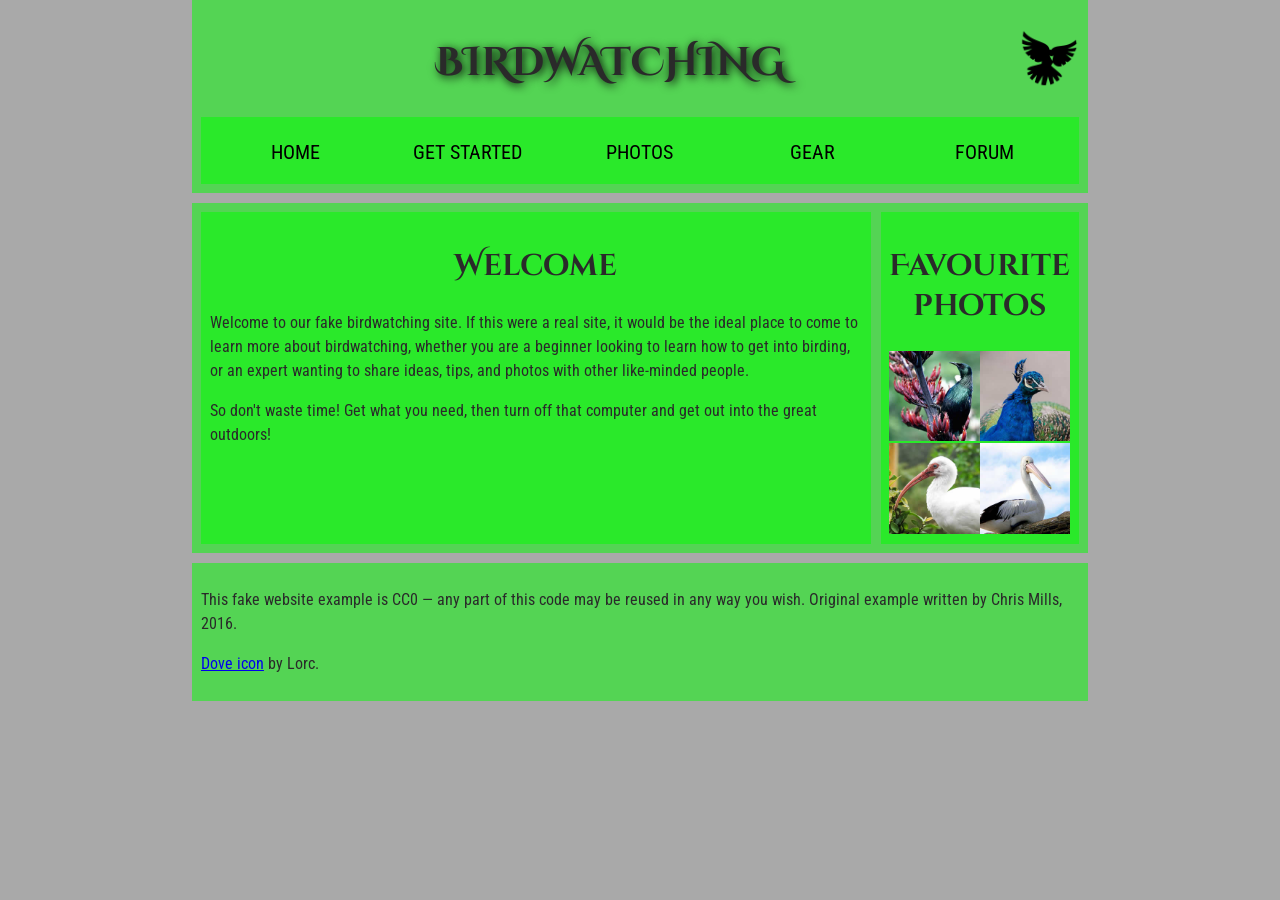
<file: assets/index.html>
<!DOCTYPE html>
<html lang="en-US">
  <head>
    <meta charset="utf-8">
    <title>Birdwatching</title>
    <link href="https://fonts.googleapis.com/css?family=Roboto+Condensed:300%7CCinzel+Decorative:700" rel="stylesheet">
    <link href="style.css" rel="stylesheet">
    <!--[if lt IE 9]>
      <script src="//html5shiv.googlecode.com/svn/trunk/html5.js"></script>
    <![endif]-->
  </head>

  <body>
    <header>
      <h1>Birdwatching</h1>
      <img src="dove.png" alt="a simple dove logo">

    <nav>
      <ul>
        <li><span>Home</span></li>
        <li><a href="#">Get started</a></li>
        <li><a href="#">Photos</a></li>
        <li><a href="#">Gear</a></li>
        <li><a href="#">Forum</a></li>
      </ul>
    </nav>
    </header>
    <main>
    <article>
      <h2>Welcome</h2>

      <p>Welcome to our fake birdwatching site. If this were a real site, it would be the ideal place to come to learn more about birdwatching, whether you are a beginner looking to learn how to get into birding, or an expert wanting to share ideas, tips, and photos with other like-minded people.</p>

      <p>So don't waste time! Get what you need, then turn off that computer and get out into the great outdoors!</p>
    </article>
    <aside>
      <h2>Favourite photos</h2>

      <a href="favorite-1.jpg"><img src="favorite-1_th.jpg" alt="Small black bird, black claws, long black slender beak, links to larger version of the image"></a>
      <a href="favorite-2.jpg"><img src="favorite-2_th.jpg" alt="Top half of a pretty bird with bright blue plumage on neck, light colored beak, blue headdress, links to larger version of the image"></a>
      <a href="favorite-3.jpg"><img src="favorite-3_th.jpg" alt="Top half of a large bird with white plumage, very long curved narrow light colored break, links to larger version of the image"></a>
      <a href="favorite-4.jpg"><img src="favorite-4_th.jpg" alt="Large bird, mostly white plumage with black plumage on back and rear, long straight white beak, links to larger version of the image"></a>
    </aside>
    </main>
    <footer>
      <p>This fake website example is CC0 — any part of this code may be reused in any way you wish. Original example written by Chris Mills, 2016.</p>

      <p><a href="http://game-icons.net/lorc/originals/dove.html">Dove icon</a> by Lorc.</p>
    </footer>
  </body>
</html>
</file>
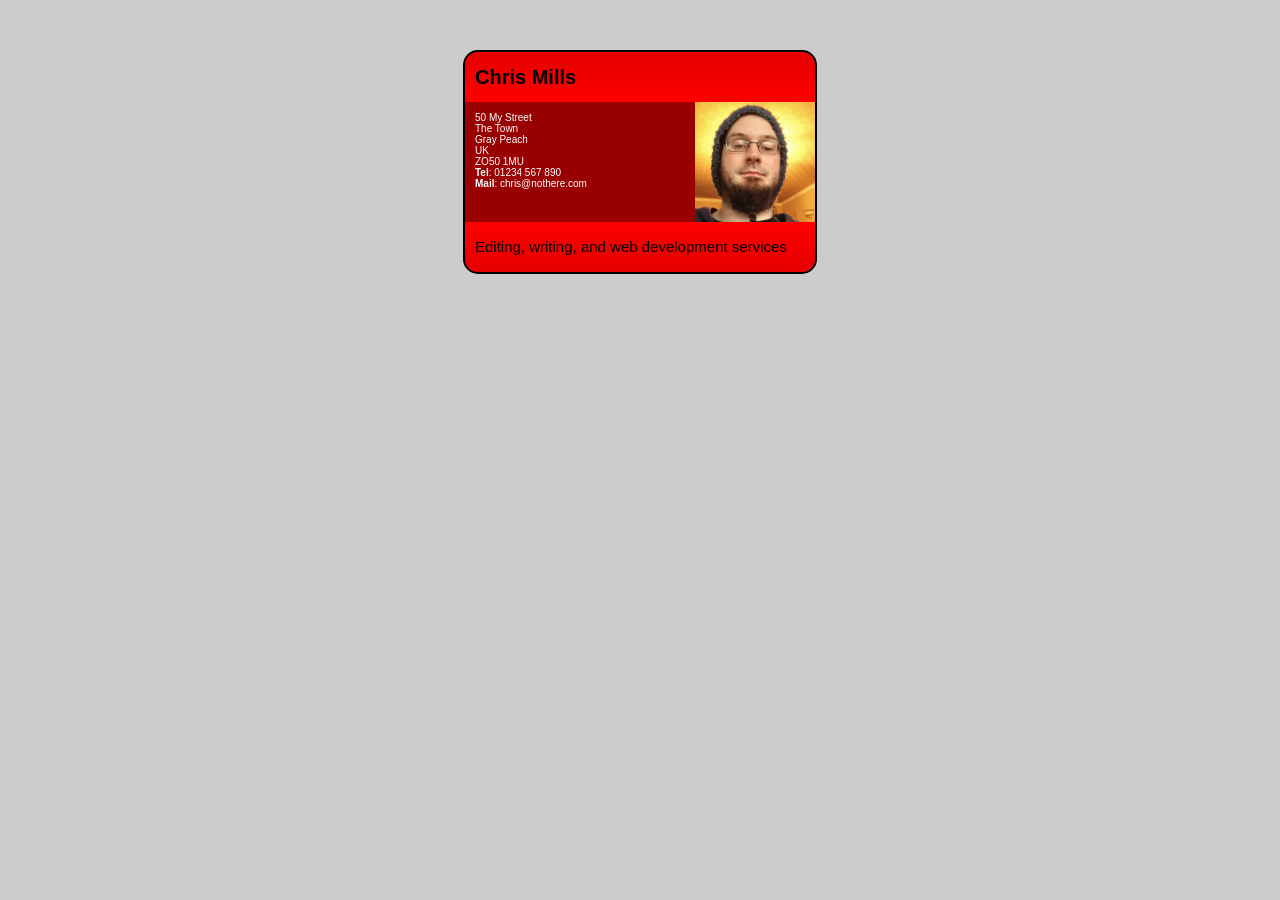
<file: fundamental-css/index.html>
<!DOCTYPE html>
<html>
  <head>
    <meta charset="utf-8">
    <title>Fundamental CSS comprehension</title>
    <link href="style.css" rel="stylesheet">
  </head>
  <body>

  <section class="card">
    <header>
      <h2>Chris Mills</h2>
    </header>
    <article>
      <img src="chris.jpg" alt="A picture of Chris - a man with glasses, a beard, and a silly wooly hat">
      <p>50 My Street<br>
         The Town<br>
         Gray Peach<br>
         UK<br>
         ZO50 1MU<br>
        <strong>Tel</strong>: 01234 567 890<br>
        <strong>Mail</strong>: chris@nothere.com</p>
    </article>
    <footer>
      <p>Editing, writing, and web development services</p>
    </footer>
  </section>

  </body>
</html>
</file>
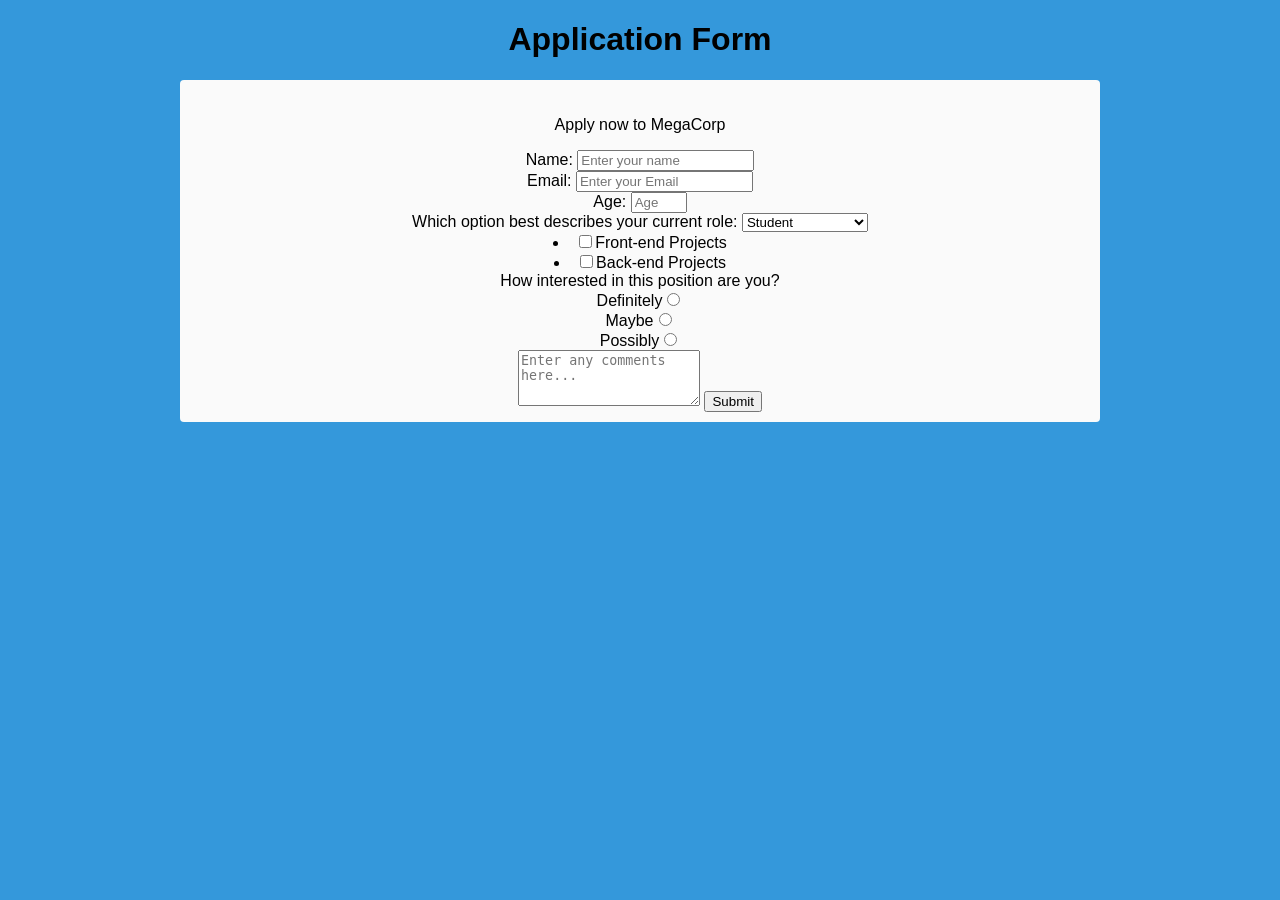
<file: SurveyForm.html>
<!DOCTYPE html>
<html lang="en-US">
<head>
	<meta charset="utf-8">
	<meta name="viewport" content="width=device-width, initial-scale=1">
	<title>Application Form</title>
	<link href="SurveyForm.css" rel="stylesheet">
</head>
<body>
	<h1 id="title">Application Form</h1>
	<div id="form-inner">
		<p id="description">Apply now to MegaCorp</p>
		<form id="survey-form">
			<label id="name-label">Name:</label>
			<input type="text" name="name" id="name" placeholder="Enter your name" required><br>
			<label id="email-label">Email:</label>
			<input type="email" name="email" id="email" placeholder="Enter your Email" required><br>
			<label id="number-label">Age:</label>
			<input type="number" name="age" id="number" min="0" max="120" placeholder="Age" required><br>
			<label id="role-label">Which option best describes your current role:</label>
			<select name="dropdown" id="dropdown" required>
				<option value="fullTimeStudent">Student</option>
				<option value="fullTimeJob">Full Time Job</option>
				<option value="fullTimeLearner">Full Time Learner</option>
			</select>

			<li class="checkbox"><label><input name="prefer" value="1" type="checkbox">Front-end Projects</label></li>
			<li class="checkbox"><label><input name="prefer" value="2" type="checkbox">Back-end Projects</label></li>
			<label id="interest-label">How interested in this position are you?</label><br>
			<label>Definitely<input name="radio-buttons" value="1" type="radio"></label><br>
			<label>Maybe<input name="radio-buttons" value="2" type="radio" ></label><br>
			<label>Possibly<input name="radio-buttons" value="1" type="radio"></label><br>
			<textarea id="comments" style="height:50px;resize:vertical;" name="comment" placeholder="Enter any comments here..."></textarea>
			<button id="submit" type="submit">Submit</button>
		</form>
	</div>
</body>
</html>
</file>
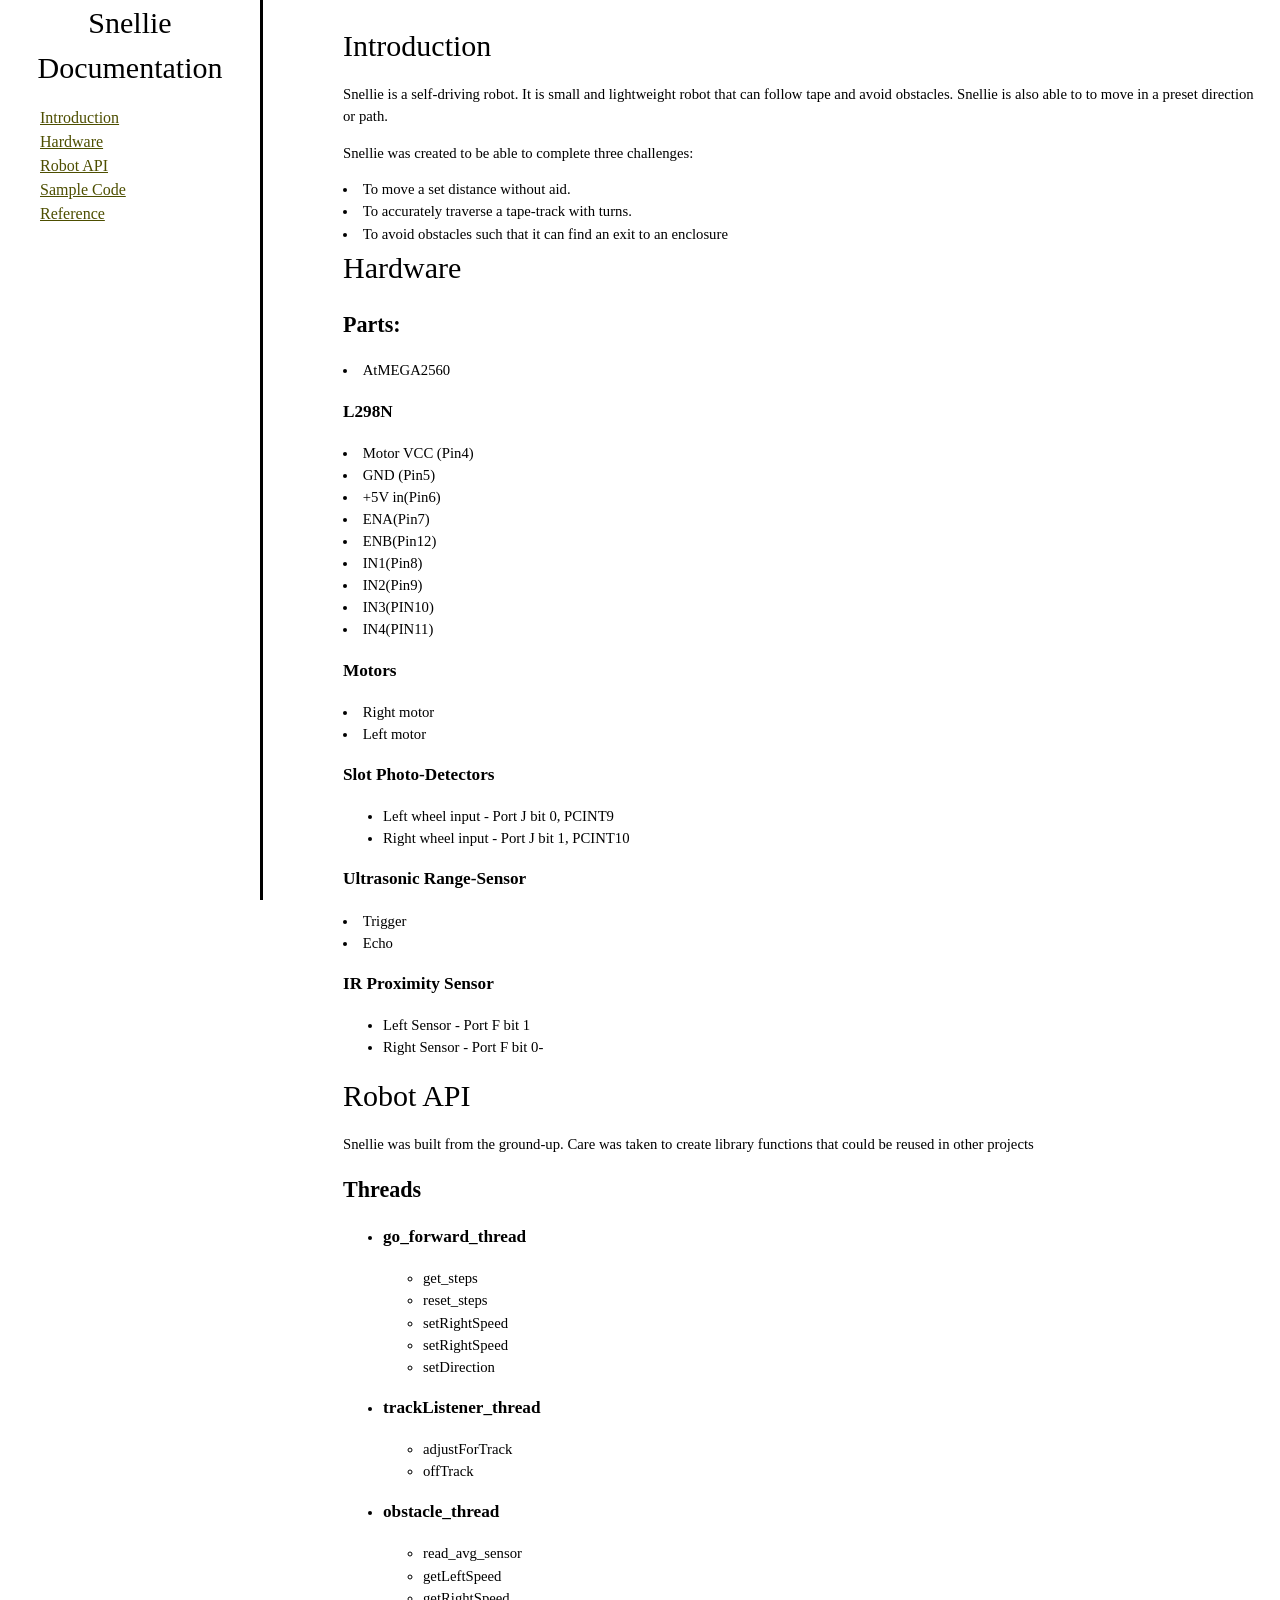
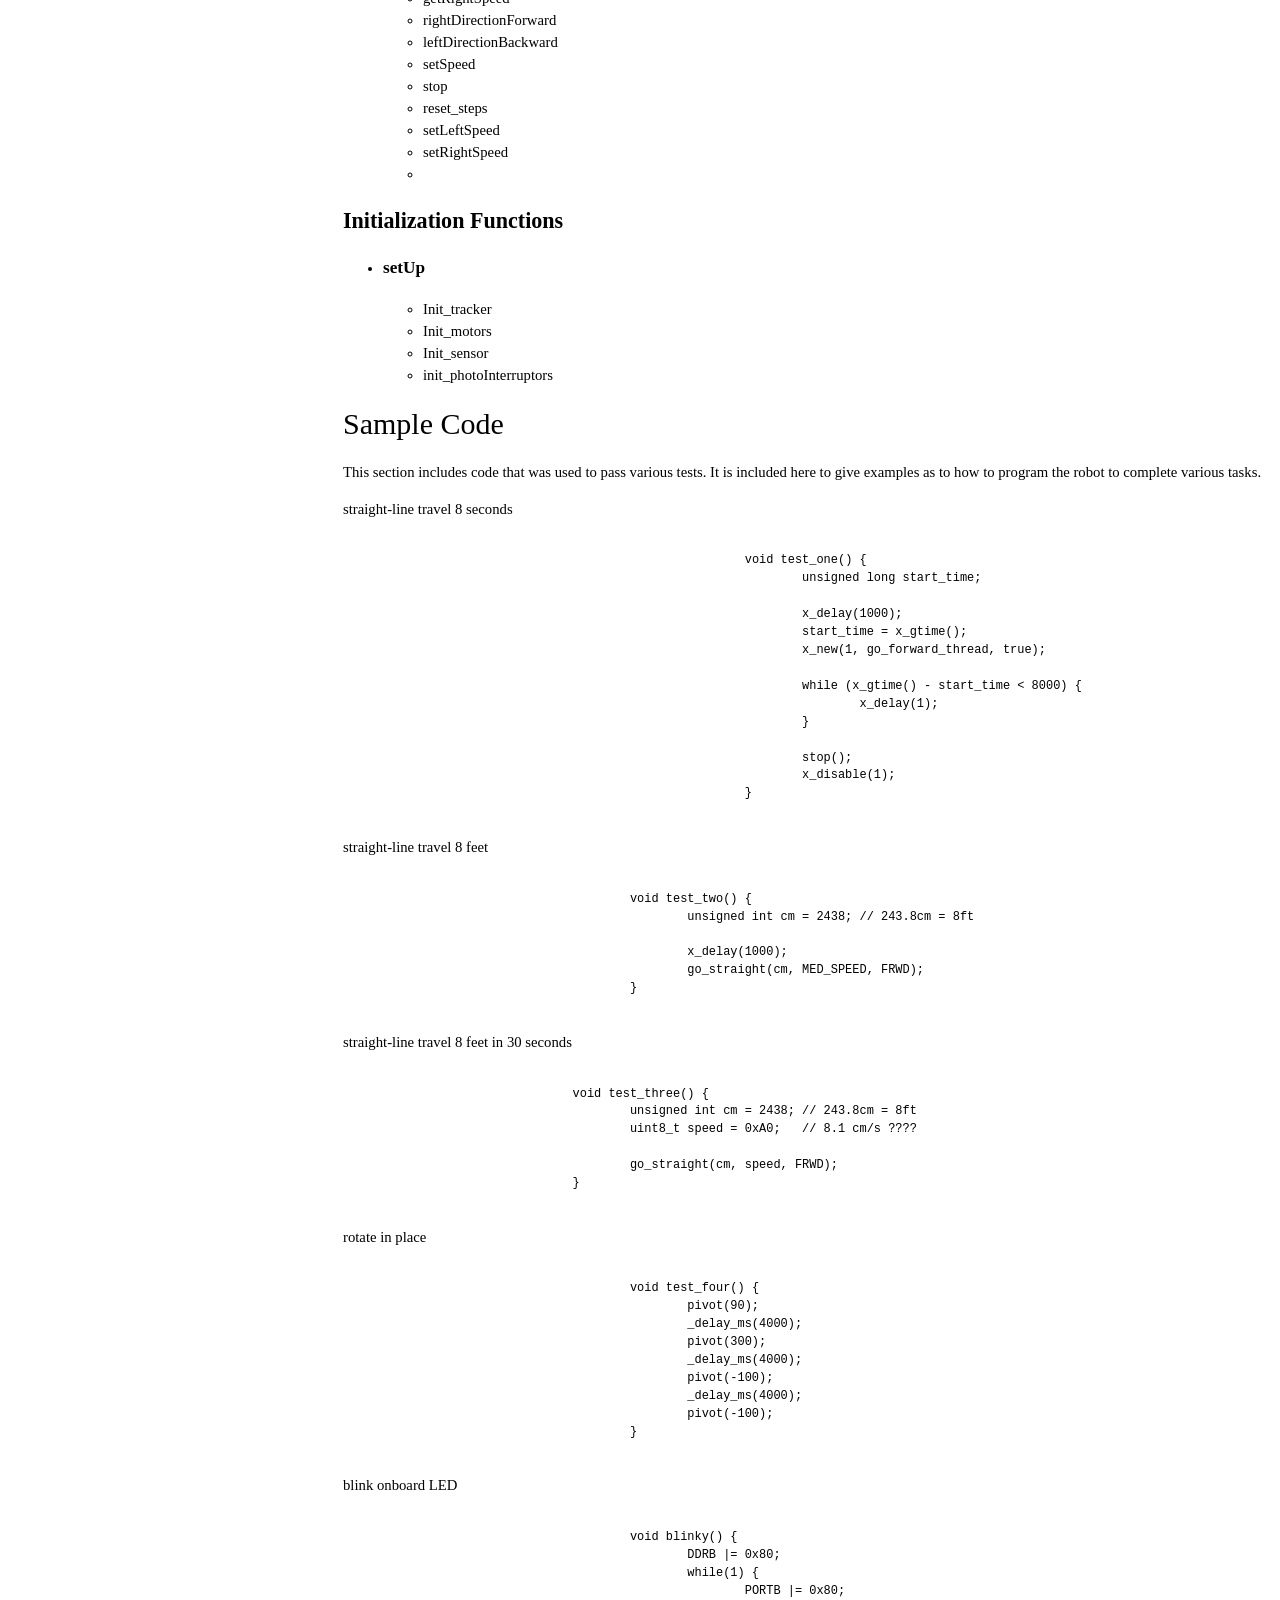
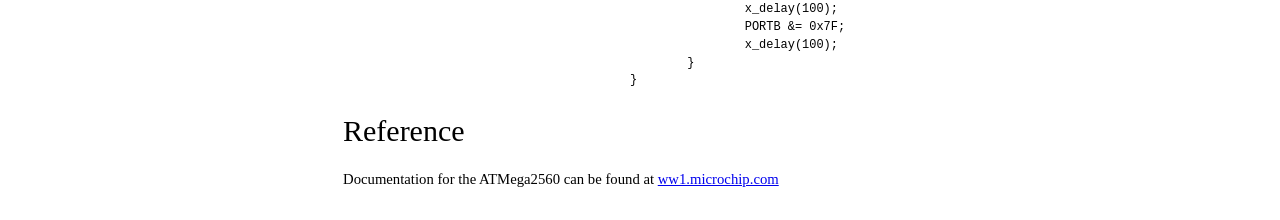
<file: TechnicalDoc.html>
<!DOCTYPE html>
<html lang="en-US">
<head>
	<meta charset="utf-8">
	<meta name="viewport" content="width=device-width, initial-scale=1">
	<title>Snellie Documentation</title>
	<link href="TechnicalDoc.css" rel="stylesheet">
</head>
<body>
	<nav id="navbar">
		<header>Snellie Documentation</header>
		<ul>
			<li><a class="nav-link" href="#Introduction">Introduction</a></li>
			<li><a class="nav-link" href="#Hardware">Hardware</a></li>
			<li><a class="nav-link" href="#Robot_API">Robot API</a></li>
			<li><a class="nav-link" href="#Sample_Code">Sample Code</a></li>
			<li><a class="nav-link" href="#Reference">Reference</a></li>
		</ul>
	</nav>
	<main id="main-doc">
		<section class="main-section" id="Introduction">
			<header>Introduction</header>
			<article>
				<p>Snellie is a self-driving robot. It is small and lightweight robot that can follow tape and avoid obstacles. Snellie is also able to to move in a preset direction or path.</p>

				<p>Snellie was created to be able to complete three challenges:</p>
				<li>To move a set distance without aid.</li>
				<li>To accurately traverse a tape-track with turns.</li>
				<li>To avoid obstacles such that it can find an exit to an enclosure</li>
			</article>
		</section>

		<section class="main-section" id="Hardware">
			<header>Hardware</header>
			<article>
				<h2>Parts:</h2>
				<li>AtMEGA2560</li>
				<h3>L298N</h3>
				<li>Motor VCC (Pin4)
					<li>GND (Pin5)</li>
					<li>+5V in(Pin6)</li>
					<li>ENA(Pin7)</li>
					<li>ENB(Pin12)</li>
					<li>IN1(Pin8)</li>
					<li>IN2(Pin9)</li>
					<li>IN3(PIN10)</li>
					<li>IN4(PIN11)</li>
					<h3>Motors</h3>
					<li>Right motor</li>
					<li>Left motor</li>
					<h3>Slot Photo-Detectors</h3>
					<ul>
						<li>Left wheel input - Port J bit 0, PCINT9</li>
						<li>Right wheel input - Port J bit 1, PCINT10</li>
					</ul>
					<h3>Ultrasonic Range-Sensor</h3>
					<li>Trigger</li>
					<li>Echo</li>
					<h3>IR Proximity Sensor</h3>
					<ul>
						<li>Left Sensor - Port F bit 1</li>
						<li>Right Sensor - Port F bit 0-</li>
					</ul>
				</article>
			</section>

			<section class="main-section" id="Robot_API">
				<header>Robot API</header>
				<article>
					<p>Snellie was built from the ground-up. Care was taken to create library functions that could be reused in other projects</p> 
					<h2>Threads</h2>
					<ul>
						<li><h3>go_forward_thread</h3></li>
						<ul>
							<li>get_steps</li>
							<li>reset_steps</li>
							<li>setRightSpeed</li>
							<li>setRightSpeed</li>
							<li>setDirection</li>
						</ul>
						<li><h3>trackListener_thread</h3></li>
						<ul>
							<li>adjustForTrack</li>
							<li>offTrack</li>
						</ul>
						<li><h3>obstacle_thread</h3></li>
						<ul>
							<li>read_avg_sensor</li>
							<li>getLeftSpeed</li>
							<li>getRightSpeed</li>
							<li>rightDirectionForward</li>
							<li>leftDirectionBackward</li>
							<li>setSpeed</li>
							<li>stop</li>
							<li>reset_steps</li>
							<li>setLeftSpeed</li>
							<li>setRightSpeed<li>
							</ul>
						</ul>
						<h2>Initialization Functions</h2>
						<ul>
							<li><h3>setUp</h3></li>
							<ul>
								<li>Init_tracker</li>
								<li>Init_motors</li>
								<li>Init_sensor</li>
								<li>init_photoInterruptors</li>
							</ul>
						</ul>
					</article>
				</section>

				<section class="main-section" id="Sample_Code">
					<header>Sample Code</header>
					<article>
						<p>This section includes code that was used to pass various tests. It is included here to give examples as to how to program the robot to complete various tasks.</p>
						<p>straight-line travel 8 seconds</p>
						<code>
							void test_one() {
								unsigned long start_time;

								x_delay(1000);
								start_time = x_gtime();
								x_new(1, go_forward_thread, true);

								while (x_gtime() - start_time < 8000) {
									x_delay(1);
								}

								stop();
								x_disable(1);
							}
						</code>
				<p>straight-line travel 8 feet</p>
				<code>
					void test_two() {
						unsigned int cm = 2438;	// 243.8cm = 8ft

						x_delay(1000);
						go_straight(cm, MED_SPEED, FRWD);
					}
				</code>
			<p>straight-line travel 8 feet in 30 seconds</p>
			<code>
				void test_three() {
					unsigned int cm = 2438;	// 243.8cm = 8ft
					uint8_t speed = 0xA0;	// 8.1 cm/s ????

					go_straight(cm, speed, FRWD);
				}
				</code>
				<p>rotate in place</p>
				<code>
					void test_four() {
						pivot(90);
						_delay_ms(4000);
						pivot(300);
						_delay_ms(4000);
						pivot(-100);
						_delay_ms(4000);
						pivot(-100);
					}
				</code>
				<p>blink onboard LED</p>
				<code>
					void blinky() {
						DDRB |= 0x80;
						while(1) {
							PORTB |= 0x80;
							x_delay(100);
							PORTB &= 0x7F;
							x_delay(100);
						}
					}
				</code>
			</article>
		</section>

		<section class="main-section" id="Reference">
			<header>Reference</header>
			<article>
				<p>Documentation for the ATMega2560 can be found at 
					<a href="http://ww1.microchip.com/downloads/en/DeviceDoc/Atmel-2549-8-bit-AVR-Microcontroller-ATmega640-1280-1281-2560-2561_datasheet.pdf" target="_blank">ww1.microchip.com</a></p>
			</article>
		</section>
	</main>
</body>
</html>
</file>
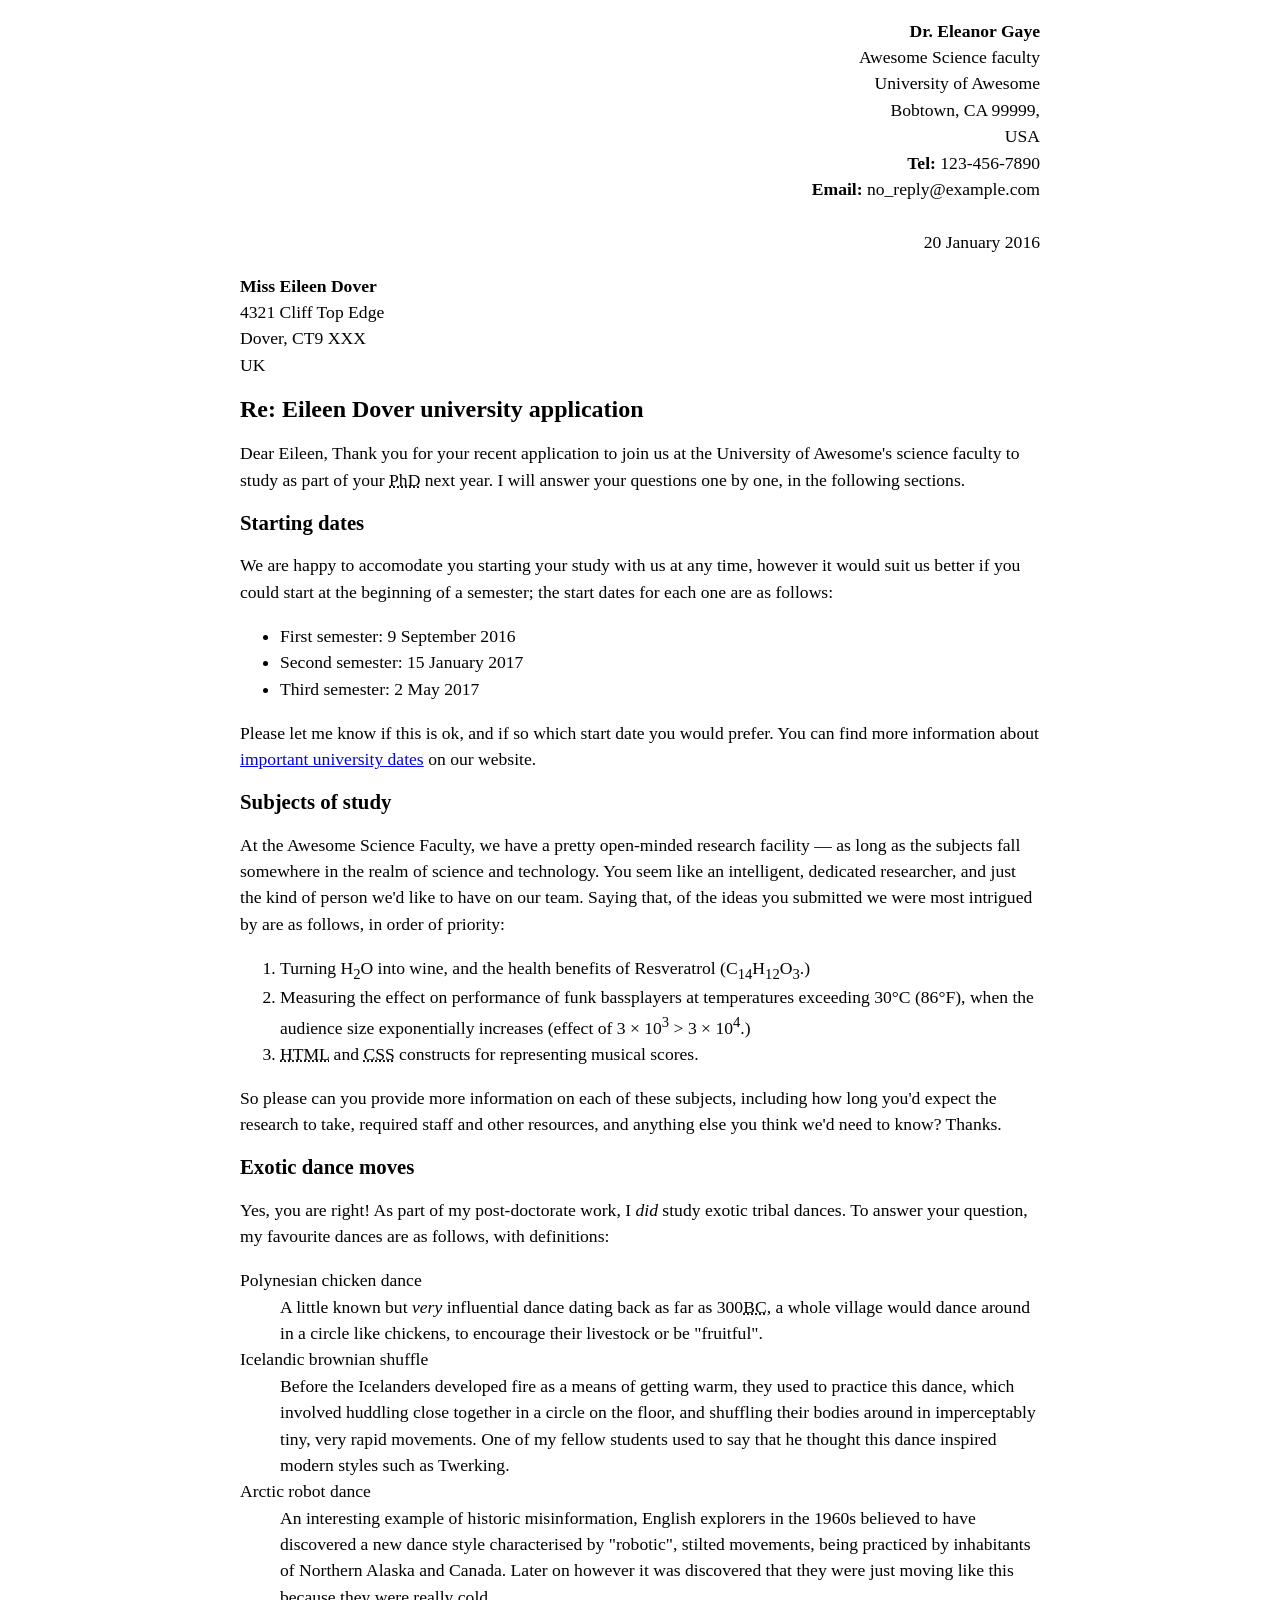
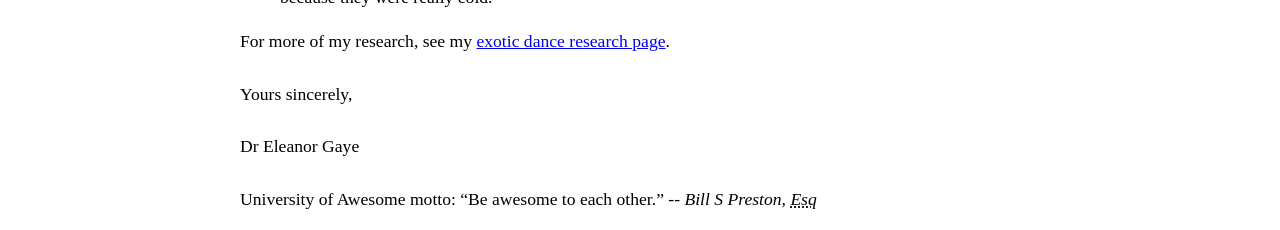
<file: letter/letter.html>
<!DOCTYPE html>
<html lang="en-US">
<head>
	<meta charset="utf-8">
	<meta name="author" content="John Osborne, johnosborne1456@gmail.com">
	<title>University Application Letter</title>
	<link href="letter.css" rel="stylesheet">
</head>
<body>
<p class="sender-column"><strong>Dr. Eleanor Gaye</strong><br>
Awesome Science faculty<br>
University of Awesome<br>
Bobtown, CA 99999,<br>
USA<br>
<strong>Tel:</strong> 123-456-7890<br>
<strong>Email:</strong> no_reply@example.com<br>
<br>
<time datetime="2016-01-20">20 January 2016</time></p>

<p><strong>Miss Eileen Dover</strong><br>
4321 Cliff Top Edge<br>
Dover, CT9 XXX<br>
UK</p>


<h1>Re: Eileen Dover university application</h1>

<p>Dear Eileen,

Thank you for your recent application to join us at the University of Awesome's science faculty to study as part of your <abbr title="Philosophiae Doctor">PhD</abbr> next year. I will answer your questions one by one, in the following sections.</p>
<h2>Starting dates</h2>

<p>We are happy to accomodate you starting your study with us at any time, however it would suit us better if you could start at the beginning of a semester; the start dates for each one are as follows:</p>

<ul>
	<li>First semester: <time datetime="2016-09-09">9 September 2016</time></li>
	<li>Second semester: <time datetime="2017-01-15">15 January 2017</time></li>
	<li>Third semester: <time datetime="2017-04-02">2 May 2017</time></li>
</ul>

<p>
Please let me know if this is ok, and if so which start date you would prefer.

You can find more information about <a href="http://example.com">important university dates</a> on our website.</p>


<h2>Subjects of study</h2>

<p>At the Awesome Science Faculty, we have a pretty open-minded research facility — as long as the subjects fall somewhere in the realm of science and technology. You seem like an intelligent, dedicated researcher, and just the kind of person we'd like to have on our team. Saying that, of the ideas you submitted we were most intrigued by are as follows, in order of priority:</p>

<ol>
	<li>Turning H<sub>2</sub>O into wine, and the health benefits of Resveratrol (C<sub>14</sub>H<sub>12</sub>O<sub>3</sub>.)</li>
	<li>Measuring the effect on performance of funk bassplayers at temperatures exceeding 30&deg;C (86&deg;F), when the audience size exponentially increases (effect of 3 &times; 10<sup>3</sup> &gt; 3 &times; 10<sup>4</sup>.)</li>
	<li><abbr title="Hypertext Markup Language">HTML</abbr> and <abbr title="Cascading Style Sheets">CSS</abbr> constructs for representing musical scores.</li>
</ol>

<p>So please can you provide more information on each of these subjects, including how long you'd expect the research to take, required staff and other resources, and anything else you think we'd need to know? Thanks.</p>


<h2>Exotic dance moves</h2>

<p>Yes, you are right! As part of my post-doctorate work, I <em>did</em> study exotic tribal dances. To answer your question, my favourite dances are as follows, with definitions:

<dl>
	<dt>Polynesian chicken dance</dt>
	<dd>A little known but <em>very</em> influential dance dating back as far as 300<abbr title="Before Christ">BC</abbr>, a whole village would dance around in a circle like chickens, to encourage their livestock or be "fruitful".</dd>
	<dt>Icelandic brownian shuffle</dt>
	<dd>Before the Icelanders developed fire as a means of getting warm, they used to practice this dance, which involved huddling close together in a circle on the floor, and shuffling their bodies around in imperceptably tiny, very rapid movements. One of my fellow students used to say that he thought this dance inspired modern styles such as Twerking.</dd>
	<dt>Arctic robot dance</dt>
	<dd>An interesting example of historic misinformation, English explorers in the 1960s believed to have discovered a new dance style characterised by "robotic", stilted movements, being practiced by inhabitants of Northern Alaska and Canada. Later on however it was discovered that they were just moving like this because they were really cold.</dd>
</dl>
<p>For more of my research, see my <a href="http://example.com">exotic dance research page</a>.<br><br>

Yours sincerely,<br><br>
Dr Eleanor Gaye<br><br>

University of Awesome motto: <q>Be awesome to each other.</q> -- <cite>Bill S Preston, <abbr title="Esquire">Esq</abbr></cite></p>
</body>
</html>
</file>
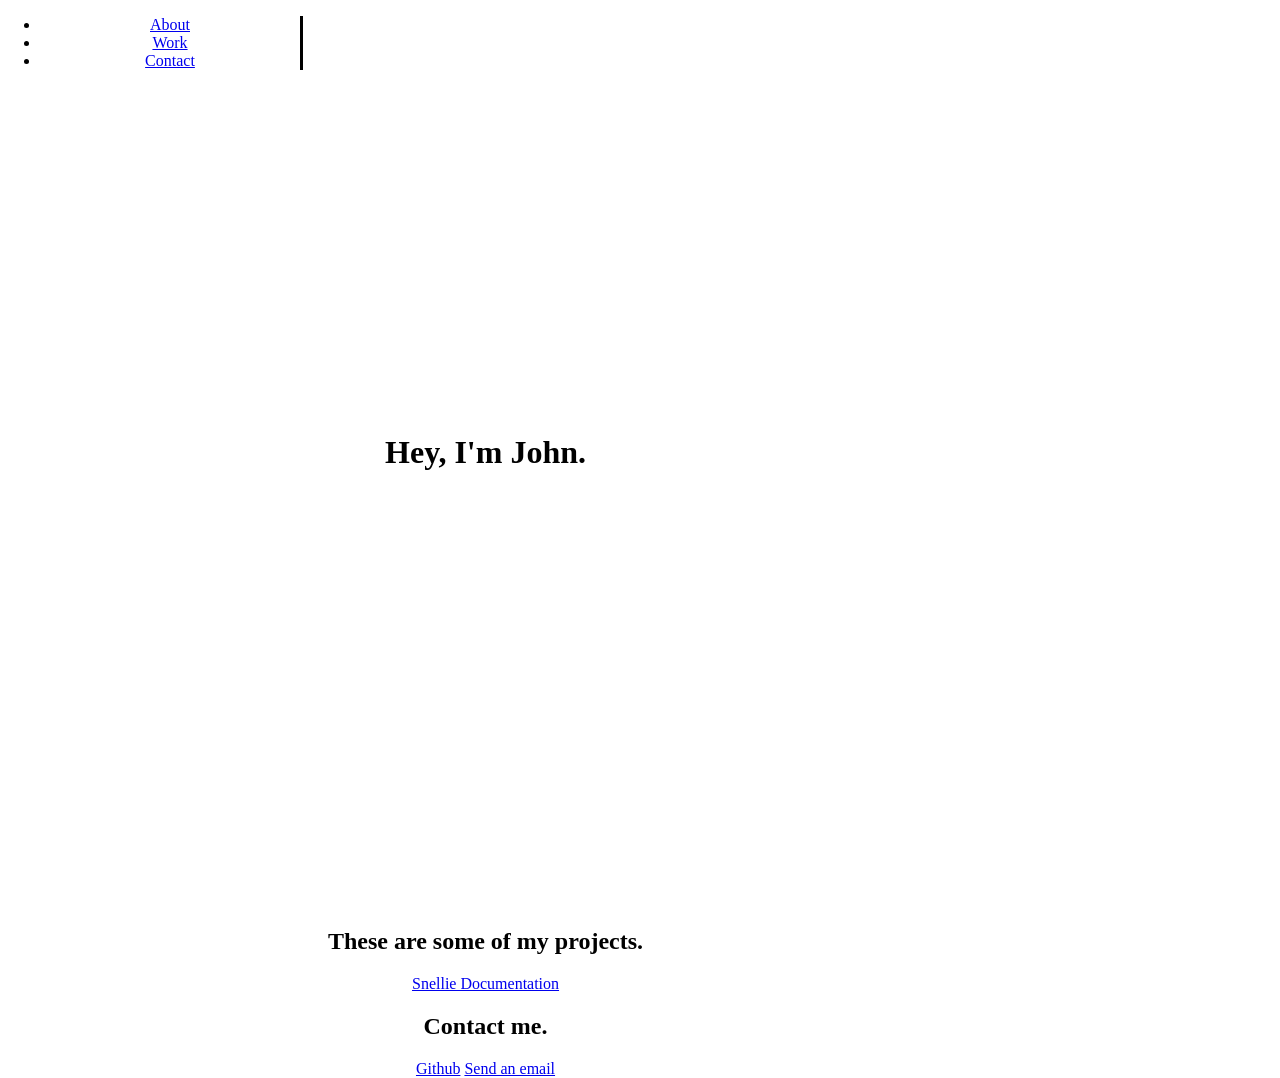
<file: personal-portfolio/PersonalPortfolio.html>
<!DOCTYPE html>
<html lang="en-US">
<head>
	<meta charset="utf-8">
	<meta name="viewport" content="width=device-width, initial-scale=1">
	<title>John Osborne's Portfolio</title>
	<link href="PersonalPortfolio.css" rel="stylesheet">
</head>
<body>
<nav id="navbar">
	<ul id='navbar'>
		<li><a href="#welcome-section">About</a></li>
		<li><a href="#projects">Work</a></li>
		<li><a href="#contact">Contact</a></li>
	</ul>
</nav>
<div id="main-doc">
	<div id="welcome-section">
		<h1>Hey, I'm John.</h1>
	</div>
	<div id="projects">
		<h2>These are some of my projects.</h2>
		<a href="file:///home/jwosborne/Documents/file:///home/jwosborne/Documents/Web-Design-Projects/TechnicalDoc.htmlWeb-Design-Projects/TechnicalDoc.html" target="_blank" class="project project-tile">Snellie Documentation</a>
	</div>
	<div id="contact">
		<h2>Contact me.</h2>
		<a id="profile-link" href="https://github.com/jwosborne" target="_blank" class="contact details">Github</a>
		<a href="mailto:johnosborne1456@gmail.com" class="contact-details">Send an email</a>
	</div>
</div>
</body>
</html>
</file>
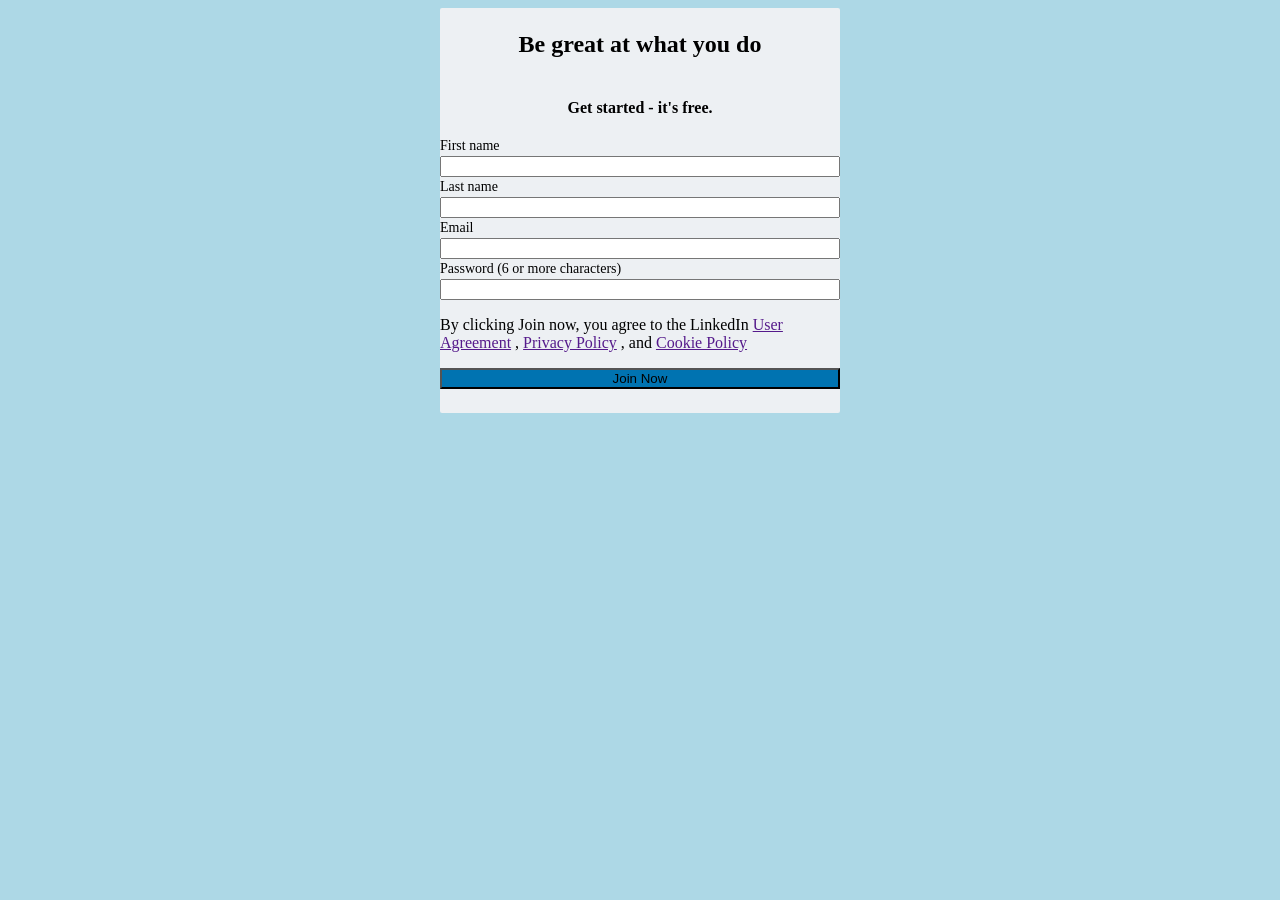
<file: sign-up/sign-up.html>
<!DOCTYPE html>
<html lang="en-US">
<head>
	<meta charset="utf-8">
	<title>JobBook: Sign Up</title>
	<link href="sign-up.css" rel="stylesheet">
</head>
<body>
	<form>
		<h2 class="title">Be great at what you do</h2>
		<h3 class="subtitle">Get started - it's free.</h3>
		<section>
		<label>First name</label>
		<input type="text" name="first-name" tabindex="1" required><br>
		<label>Last name</label>
		<input type="text" name="last-name" tabindex="1" required><br>
		<label>Email</label>
		<input type="text" name="email" tabindex="1" required><br>
		<label>Password (6 or more characters)</label>
		<input type="text" name="password" tabindex="1" required><br>
		<p>By clicking Join now, you agree to the LinkedIn 
			<a href="">User Agreement</a>
			, 
			<a href="">Privacy Policy</a>
			, and 
			<a href="">Cookie Policy</a></p>
		<input type="submit" value="Join Now" tabindex="1">
		</section>
	</form>
</body> 
</body>
</html>
</file>
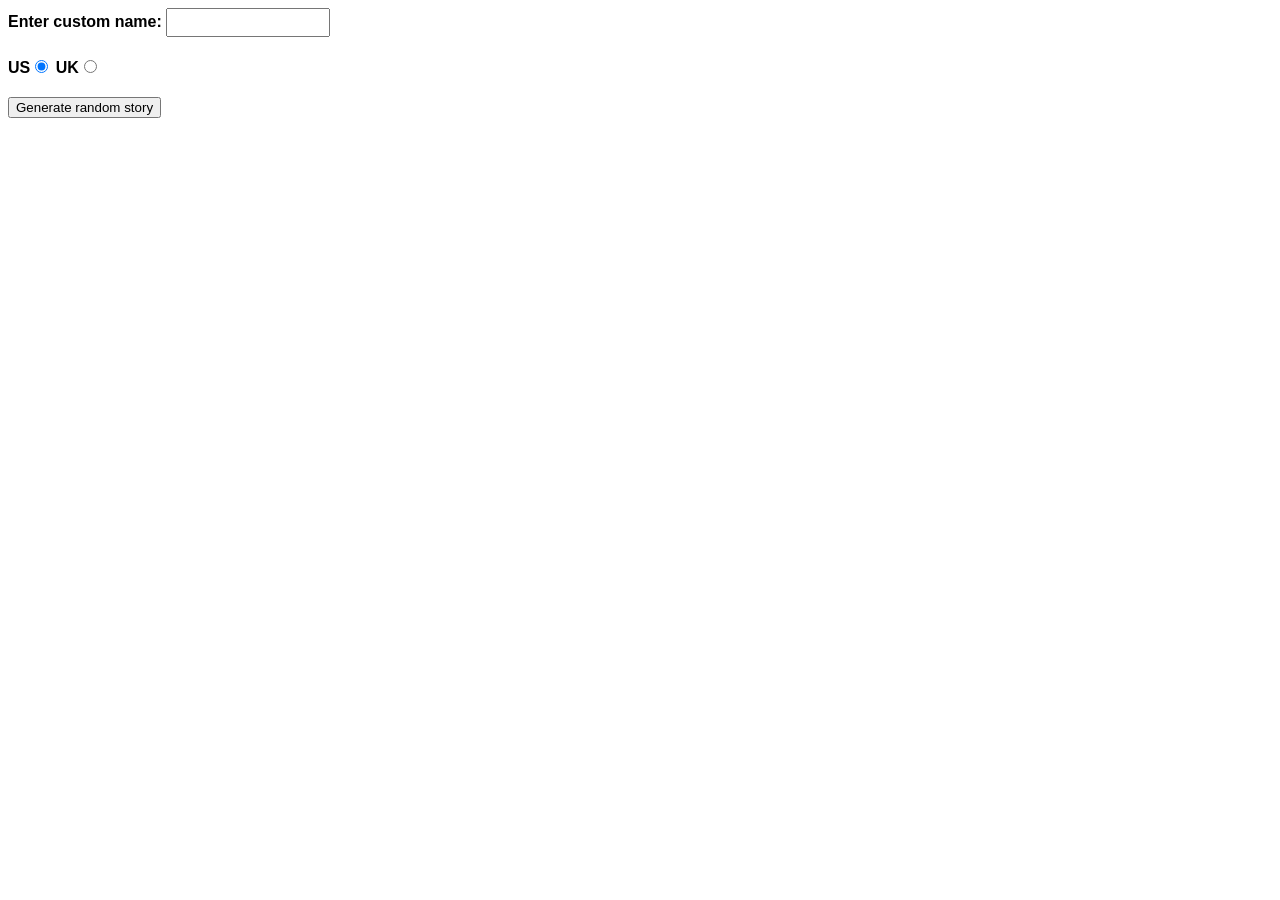
<file: silly-string/silly-string.html>
<!DOCTYPE html>
<html>
  <head>
    <meta charset="utf-8">
    <meta http-equiv="X-UA-Compatible" content="IE=edge,chrome=1">
    <meta name="viewport" content="width=device-width">

    <title>Silly story generator</title>

    <style>
    body {
      font-family: helvetica, sans-serif;
      width: 350px;
    }
    label {
      font-weight: bold;  
    }
    div {
      padding-bottom: 20px;
    }
    input[type="text"] {
      padding: 5px;
      width: 150px;
    }
    p {
      background: #FFC125;
      color: #5E2612;
      padding: 10px;
      visibility: hidden;
    }
    </style>
  </head>

  <body>
    <div>
      <label for="customname">Enter custom name:</label>
      <input id="customname" type="text" placeholder="">
    </div>
    <div>
      <label for="us">US</label><input id="us" type="radio" name="ukus" value="us" checked>
      <label for="uk">UK</label><input id="uk" type="radio" name="ukus" value="uk">
    </div>
    <div>
      <button class="randomize">Generate random story</button>
    </div>
    <!-- Thanks a lot to Willy Aguirre for his help with the code for this assessment -->
    <p class="story"></p>
    

  <script src="main.js"></script> 
  </body>
</html>
</file>
<file: assets/style.css>
/* || General setup */

html, body {
  margin: 0;
  padding: 0;
}

html {
  font-size: 10px;
  background-color: #a9a9a9;
}

body {
  width: 70%;
  min-width: 800px;
  margin: 0 auto;
}

/* || typography */

h1, h2, h3 {
  font-family: 'Cinzel Decorative', cursive;
  color: #2a2a2a;
}

p, input, li {
  font-family: 'Roboto Condensed', sans-serif;
  color: #2a2a2a;
}

h1 {
  font-size: 4rem;
  text-align: center;
  text-shadow: 2px 2px 10px black;
}

h2 {
  font-size: 3rem;
  text-align: center;
}

h3 {
  font-size: 2.2rem;
}

p, li {
  font-size: 1.6rem;
  line-height: 1.5;
}

/* || header layout */

header {
  margin-bottom: 10px;
  display: flex;
  flex-flow: row wrap;
}

body > * {
  background-color: red;
  padding: 1%;
}

main, header, nav, article, aside, footer, section {
  background-color: rgba(0,255,0,0.5);
  padding: 1%;
}

h1 {
  flex: 5;
  text-transform: uppercase;
}

header img {
  display: block;
  height: 60px;
  padding-top: 20.15px;
}

nav {
  height: 50px;
  flex: 100%;
  display: flex;
}

nav ul {
  padding: 0;
  list-style-type: none;
  flex: 2;
  display: flex;
}

nav li {
  display: inline;
  text-align: center;
  flex: 1;
}

nav a, nav span {
  display: inline-block;
  font-size: 2rem;
  height: 3rem;
  line-height: 1.7;
  text-transform: uppercase;
  text-decoration: none;
  color: black;

}

/* || main layout */

main {
  display: flex;
}

article {
  flex: 4;
}

aside {
  flex: 1;
  margin-left: 10px;
  padding: 1%;
}

aside a {
  display: block;
  float: left;
  width: 50%;
}

aside img {
  max-width: 100%;
}

footer {
  margin-top: 10px;
}
</file>
<file: fundamental-css/style.css>
/* General page styles */

body {
	margin: 0;
}

html {
	font-family: 'Helvetica neue', Arial, 'sans serif';
	font-size: 10px;
	background-color: #ccc;
}


/* Card container styles */
.card {
	width: 35em;
	height: 22em;
	margin: 5em auto;
	background-color: red;
	border: 0.2em solid black;
	border-radius: 1.5em;
}

.card h2, .card p {
	margin: 0;
}

/* Header and footer styles */
.card header, .card footer {
	height: 3em;
	padding: 1em;
}

.card header {
	background-image: linear-gradient(to bottom,rgba(0,0,0,0.1), rgba(0,0,0,0));
	border-radius: 1.5em 1.5em 0 0;
}

.card header h2 {
	font-size: 2em;
	line-height: 1.5;
}

.card footer {
	background-image: linear-gradient(to bottom,rgba(0,0,0,0), rgba(0,0,0,0.1));
	border-radius: 0 0 1.5em 1.5em;
}

.card footer p {
	font-size: 1.5em;
	line-height: 2;
}

/* Main buisness card contents styles */
.card article {
	height: 12em;
	background-color: rgba(0,0,0,0.4);
}

.card article p {
	padding: 1em;
	color: white;
}

.card article img {
	max-height: 100%;
	float: right;
}
</file>
<file: SurveyForm.css>
body {
  background-color: #3498DB;
  text-align: center;
  font-family: sans-serif;
  min-width: 320px;
}

#form-inner {
  background-color: rgb(250, 250, 250);
  margin: 0 auto;
  border-radius: 4px;
  width: 75%;
  max-width: 900px;
  padding: 10px;
  padding-top: 20px;
}
</file>
<file: TechnicalDoc.css>
body {
	min-width: 300px;
	line-height: 1.5;
}
#navbar {
	position: fixed;
	top:0px;
	left:0px;
	width:260px;
	height:100%;
	border-right:solid;

}
header {
	font-size:30px;
	text-align:center;
}
#navbar ul{
}
#navbar li {
	list-style:none;
	border:0px solid;

}
#navbar a{
	color:#4d4e00;
}
#main-doc {
	position: absolute;
	margin-left: 320px;
	padding: 15px;
}
#main-doc header{
	text-align:left;
}
section article {
	font-size:0.92em;
}
code {
	display: block;
	text-align: left;
	white-space: pre;
}
/* todo */
@media (max-width) {
	#navbar ul{
		heights:207px;
	}
}
</file>
<file: letter/letter.css>
body {
  max-width: 800px;
  margin: 0 auto;
}

.sender-column {
  text-align: right;
}

h1 {
  font-size: 1.5em;
}

h2 {
  font-size: 1.3em;
}

p,ul,ol,dl,address {
  font-size: 1.1em;
}

p, li, dd, dt, address {
  line-height: 1.5;
}
</file>
<file: personal-portfolio/PersonalPortfolio.css>
body {
	text-align: center;
}
#navbar {
	position: fixed;
	top:0px;
	left:0px;
	width:260px;
	border-right: solid;
}
nav ul li a:hover {
	color:green;
}
#main-doc {
	position: absolute;
	margin-left: 320px;
}
#welcome-section {
	top: 0;
	min-height: 55vh;
	padding-top: 45vh;
}
@media (max-width: 367px) {
	#contact {
		min-height:1100px;
	}
}
</file>
<file: sign-up/sign-up.css>
html {
	background-color:LightBlue;
}
form {
	width: 400px;
	padding: 0 0 24px;
	margin: 0 auto;
	border-radius: 2px;
	background: #EDF0F3;
	display: flex;
	flex-flow: row wrap;
	justify-content: left;
}
h2 {
	flex: 100%;
	text-align: center;
	font-size: 24px;
	line-height: 32px;
}
h3 {
	flex: 100%;
	text-align: center;
	font-size: 16px;
	line-height: 24px;
}
section {
	display: flex;
	flex-flow: row wrap;
	justify-content: center;
}
label {
	font-size: 14px;
	line-height: 20px;
	font-weight: 400;
	color: rgba(0,0,0,1);
	flex: 100%;
}
p {
	flex: 100%;
}
input[type="text"] {
	flex: 100%;
}
input[type="submit"] {
	background-color: #0073b1;
	flex: 100%;
}
</file>
